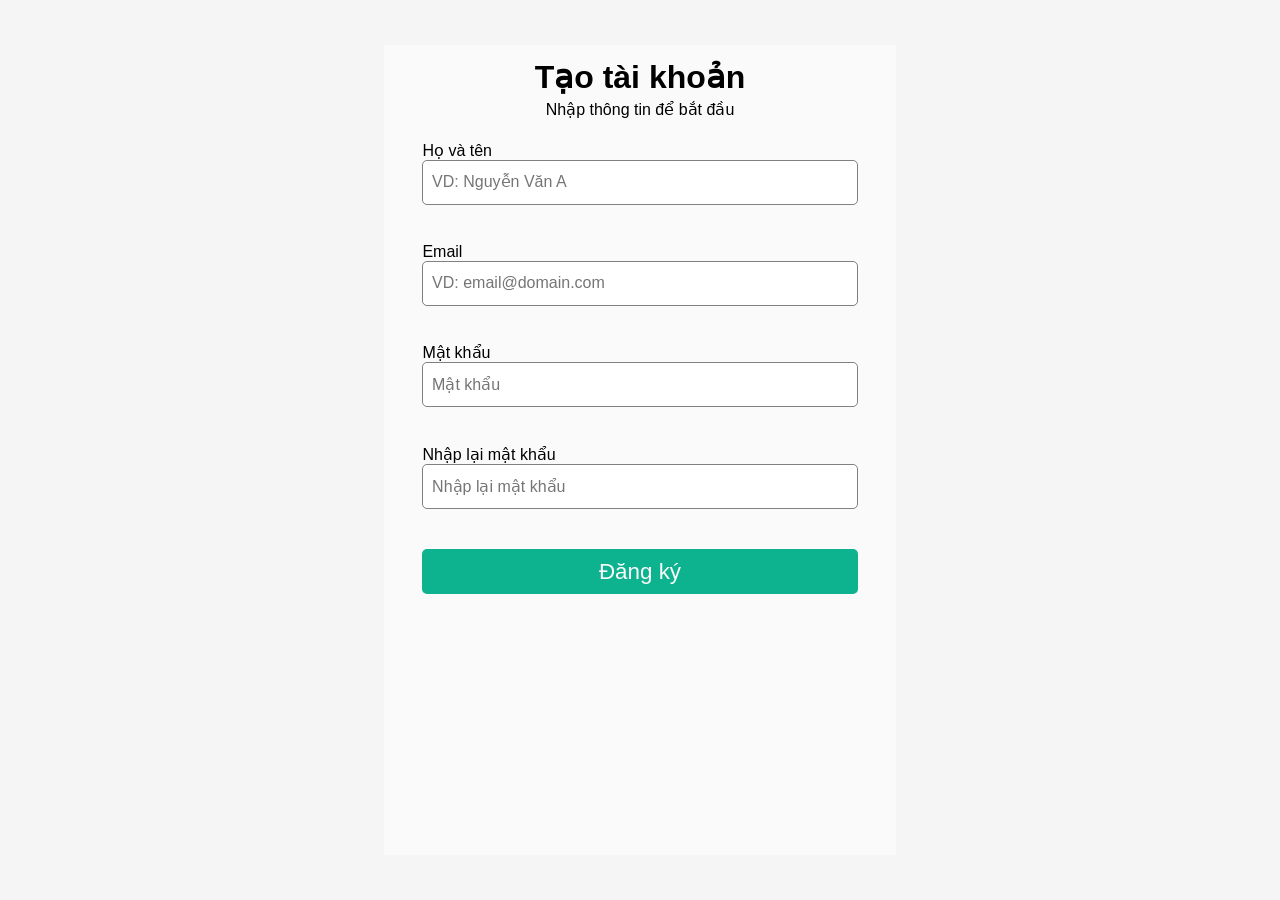
<file: web-ui/form-validation/index.html>
<!DOCTYPE html>
<html lang="en">

<head>
    <meta charset="UTF-8">
    <meta name="viewport" content="width=device-width, initial-scale=1.0">
    <title>Form validation</title>
    <link rel="stylesheet" href="css/style.css">
</head>

<body>
    <div id="parent">
        <form id="form-1" action="">
            <div id="box">
                <h1>Tạo tài khoản</h1>
                <p>Nhập thông tin để bắt đầu</p>
            </div>
            <div class="form-group">
                <label for="fullname">Họ và tên</label>
                <input id="fullname" name="fullname" type="text" placeholder="VD: Nguyễn Văn A">
                <span class="message"></span>
            </div>
            <div class="form-group">
                <label for="email">Email</label>
                <input id="email" name="email" type="text" placeholder="VD: email@domain.com">
                <span class="message"></span>
            </div>
            <div class="form-group">
                <label for="password">Mật khẩu</label>
                <input id="password" name="password" type="password" placeholder="Mật khẩu">
                <span class="message"></span>
            </div>
            <div class="form-group">
                <label for="confirm-password">Nhập lại mật khẩu</label>
                <input id="confirm-password" name="confirm-password" type="password" placeholder="Nhập lại mật khẩu">
                <span class="message"></span>
            </div>
            <button type="submit">
                Đăng ký
            </button>
        </form>
    </div>
    <script src="js/validator.js"></script>

    <script>
        Validator({
            form: "#form-1",
            formGroupSelector: ".form-group",
            errorSelector: ".message",
            rules: [
                Validator.isRequired("#fullname"),
                Validator.isRequired("#email"),
                Validator.isEmail("#email"),
                Validator.minLength("#password", 6),
                Validator.isRequired("#confirm-password"),
                Validator.isConfirmed("#confirm-password", function () {
                    return document.querySelector("#form-1 #password").value;
                }, "Mật khẩu nhập lại không chính xác"),
            ],
            onSubmit: function (data) {
                console.log(data);
            }
        });
    </script>
    <!-- <script src="js/main.js"></script> -->
</body>

</html>
</file>
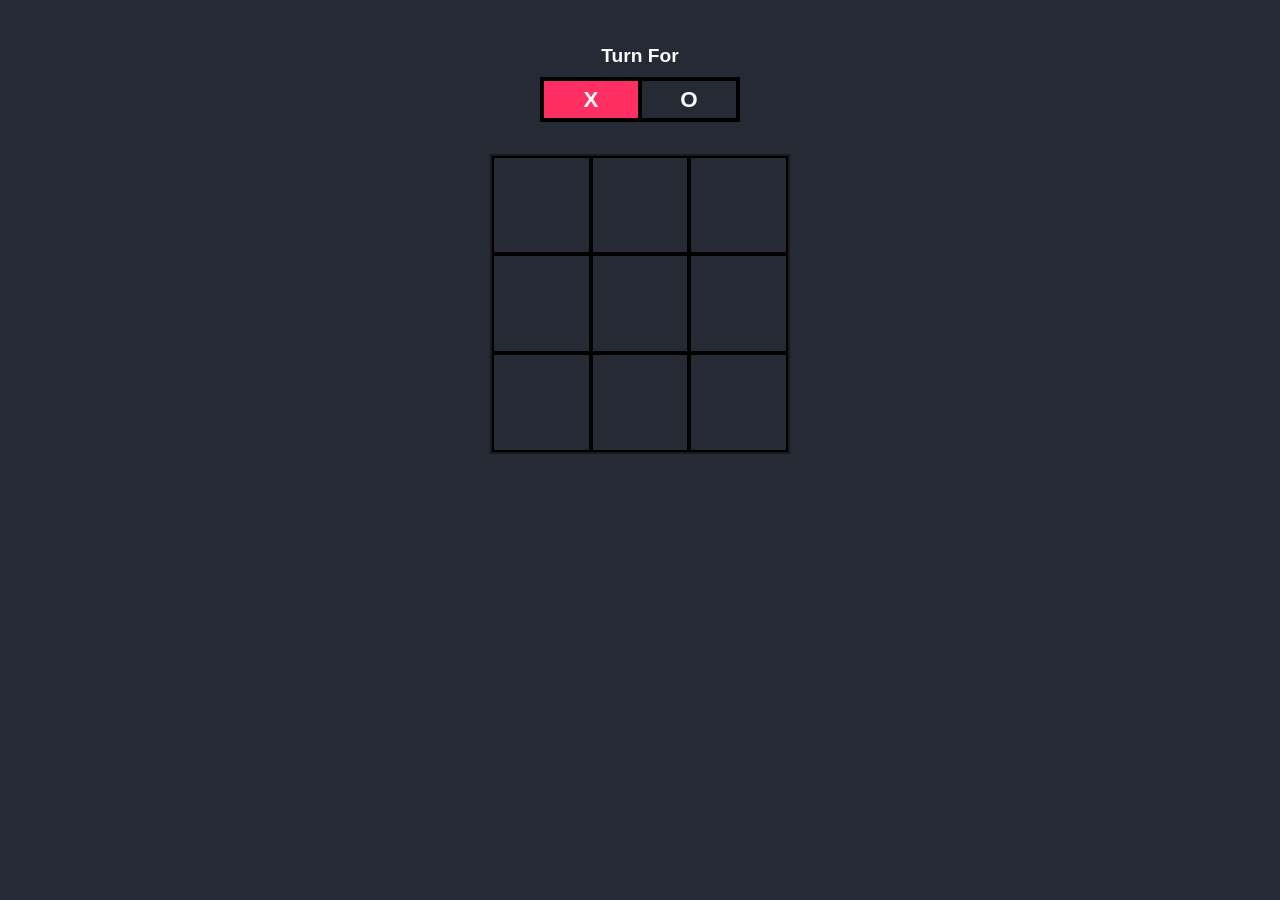
<file: web-ui/tic-tac-toe-web/index.html>
<!DOCTYPE html>
<html lang="en">

<head>
    <meta charset="UTF-8">
    <meta name="viewport" content="width=device-width, initial-scale=1.0">
    <title>Tic Tac Toe</title>
    <link rel="stylesheet" href="assets/css/style.css">
    <!-- <script src="assets/js/main.js"></script> -->
</head>

<body>
    <div id="turn-container">
        <h3>Turn For</h3>
        <div id="turn-box">
            <h4 class="player x active"> X </h4>
            <h4 class="player o"> O </h4>
            <div id="bg"></div>
        </div>
    </div>
    <main>
        <div class="box"> 0 </div>
        <div class="box"> 1 </div>
        <div class="box"> 2 </div>
        <div class="box"> 3 </div>
        <div class="box"> 4 </div>
        <div class="box"> 5 </div>
        <div class="box"> 6 </div>
        <div class="box"> 7 </div>
        <div class="box"> 8 </div>
    </main>
    <h2 id="result"> </h2>
    <button id="play-again">Play Again</button>
    <script src="assets/js/main.js"></script>
</body>

</html>
</file>
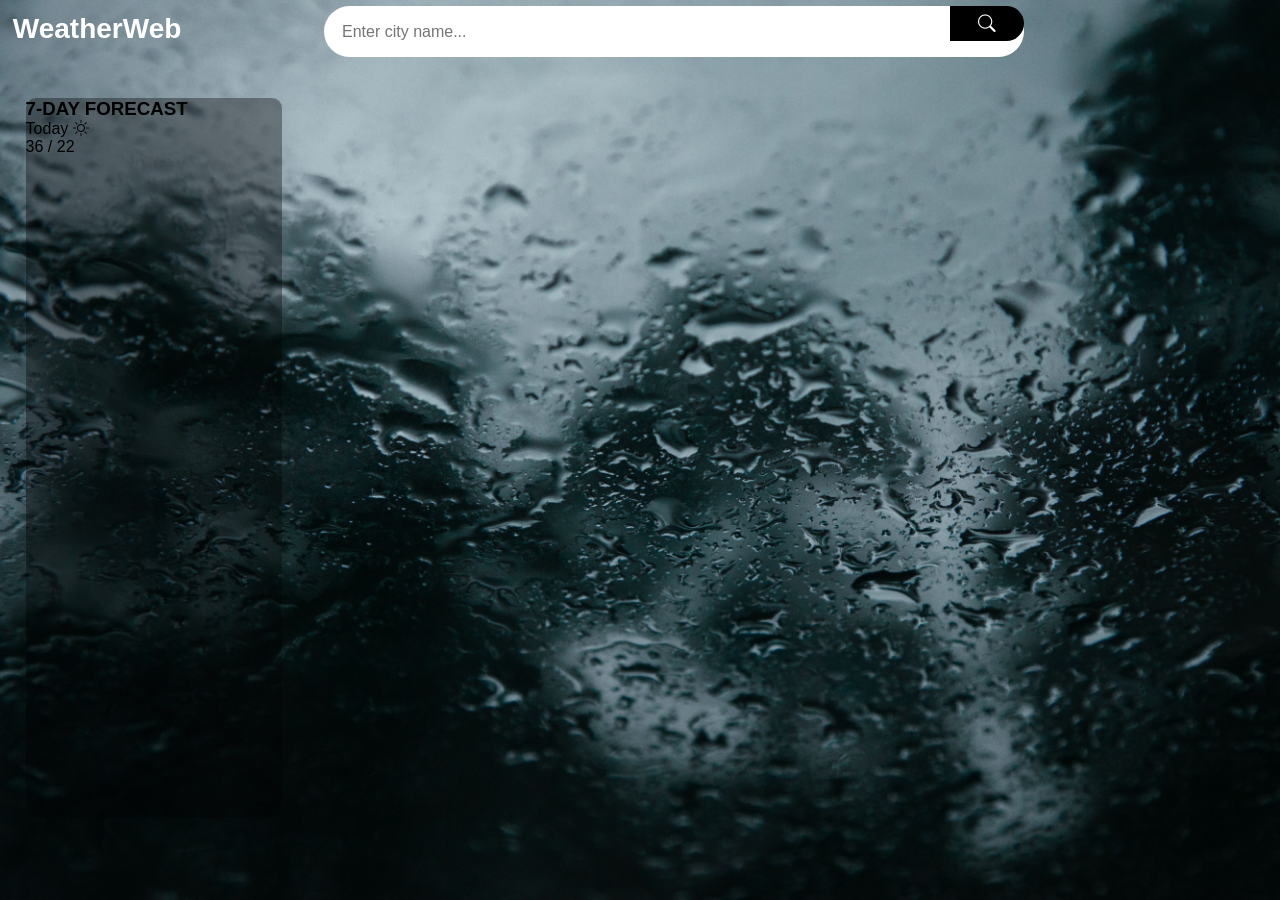
<file: web-ui/weather-web/index.html>
<!DOCTYPE html>
<html lang="en">

<head>
    <meta charset="UTF-8">
    <meta name="viewport" content="width=device-width, initial-scale=1.0">
    <title>Weather Web</title>
    <link rel="stylesheet" href="https://cdn.jsdelivr.net/npm/bootstrap-icons@1.13.1/font/bootstrap-icons.min.css">
    <link rel="stylesheet" href="assets/css/style.css">
</head>

<body class="rain">
    <header>
        <div id="logo">
            WeatherWeb
        </div>

        <div class="search-box">
            <input type="text" placeholder="Enter city name...">
            <i class="bi bi-search"></i>
        </div>
    </header>
    <main>
        <aside>
            <h3>7-DAY FORECAST</h3>
            <div id="forecast-list">
                <div class="forecast-item">
                    <span class="forecast-day">Today</span>
                    <i class="forecast-icon bi bi-sun"></i>
                    <div class="forecast-temperature">
                        <span class="high-temperature">36</span>
                        /
                        <span class="low-temperature">22</span>
                    </div>
                </div>
            </div>
        </aside>
        <section>

        </section>
    </main>
</body>

</html>
</file>
<file: web-ui/form-validation/css/style.css>
* {
    margin: 0;
    padding: 0;
    box-sizing: border-box;
    font-family: sans-serif;
}

body {
    width: 100vw;
    height: 100vh;
    display: flex;
    align-items: center;
    background-color: #f5f5f5;
}

#parent {
    width: 40%;
    height: 90%;
    margin: auto;
    padding: 1% 3%;
    background-color: #fafafa;
}

#box {
    margin-bottom: 5%;
}

#box h1 {
    font-size: 200%;
    font-weight: 700;
    text-align: center;
}

#box p {
    text-align: center;
    margin-top: 1%;
}

.form-group {
    margin: 5% 0;
}

.form-group label {
    font-size: 100%;
    font-weight: 500;
}

.form-group input {
    width: 100%;
    height: 45px;
    padding-left: 2%;
    font-size: 100%;
    border: 1.5px solid gray;
    border-radius: 5px;
}

.message {
    display: block;
    min-height: 16px;
    font-size: 100%;
}

button {
    width: 100%;
    height: 45px;
    margin-top: 0.5%;
    background-color: rgb(12, 179, 142);
    color: #fafafa;
    font-size: 140%;
    border: none;
    border-radius: 5px;
}

button:hover {
    background-color: rgb(1, 116, 91);
    transition: 0.3s;
}

.form-group.invalid input {
    border: 1.5px solid #dc2626;
    color: #dc2626;
    background-color: rgb(250, 217, 217);
}

.form-group.invalid span {
    color: #dc2626;
}
</file>
<file: web-ui/tic-tac-toe-web/assets/css/style.css>
* {
    padding: 0;
    margin: 0;
    box-sizing: border-box;
    color: #fafafa;
    text-align: center;
    font-family: sans-serif;
    transition: 0.2s ease-in-out;
    /* outline: 1px solid red; */
}

body {
    width: 100vw;
    background-color: #252a34;
}

#turn-container {
    width: 200px;
    margin: auto;
    margin-top: 3.5%;
    display: grid;
}

#turn-container h3 {
    font-size: 120%;
}

#turn-box {
    display: flex;
    position: relative;
    width: 200px;
    height: 45px;
    margin-top: 5%;
    border: 2px solid #000000;
}

#turn-box h4 {
    width: 100px;
    padding: 3% 0;
    font-size: 140%;
    border: 2px solid #000000;
}

/* .player {
    background-color: #252a34;
}

.player.active {
    background-color: #ff2e63;
} */

#bg {
    position: absolute;
    bottom: 0;
    left: 0;
    width: 50%;
    height: 100%;
    background-color: #ff2e63;
    z-index: -1;
}

main {
    display: grid;
    grid-template-columns: repeat(3, 1fr);
    grid-template-rows: repeat(3, 1fr);
    height: 300px;
    width: 300px;
    margin: 2.5% auto;
    border: 2px solid #1a1a1a;
}

.box {
    cursor: pointer;
    font-size: 180%;
    font-weight: 600;
    border: 2px solid #000000;
    display: flex;
    justify-content: center;
    align-items: center;
}

.box:hover {
    background-color: #ff2e63;
}

#play-again {
    background-color: #ff2e63;
    display: none;
    padding: 10px 25px;
    font-size: 150%;
    font-weight: 500;
    border: none;
    border-radius: 5px;
    margin: 1% 0;
}

#play-again:hover {
    padding: 10px 40px;
    background-color: #08d9d6;
    color: #000000;
}
</file>
<file: web-ui/weather-web/assets/css/style.css>
* {
    margin: 0;
    padding: 0;
    box-sizing: border-box;
    font-family: Verdana, Geneva, Tahoma, sans-serif;
    /* outline: 1px solid red; */
}

body {
    width: 100vw;
    height: 100vh;
}

.rain {
    background: url(../img/rain_bg.jpg) no-repeat fixed;
    background-size: cover;
}

header {
    width: 100%;
    height: 8%;
    display: flex;
    justify-content: space-between;
}

#logo {
    font-size: 28px;
    font-weight: bold;
    padding: 1%;
    color: white;
}

.search-box {
    position: relative;
    width: 700px;
    height: 100%;
    margin: 0.5% 20% 0 0;
}

.search-box input {
    width: 100%;
    height: 70%;
    padding: 14px 100px 14px 18px;
    border: none;
    outline: none;
    border-radius: 30px;
    font-size: 16px;

}

.search-box i {
    padding: 1% 4%;
    font-size: 110%;
    position: absolute;
    right: 0px;
    top: 0px;
    cursor: pointer;
    border-radius: 0 30px 30px 0;
    color: white;
    background-color: black;
}

.search-box i:hover {
    background-color: rgb(82, 82, 82);
}

main {
    width: 100%;
    height: 80%;
}

aside {
    width: 20%;
    height: 100%;
    float: left;
    margin: 2%;
    border-radius: 10px;
    background: linear-gradient(rgba(0, 0, 0, 0.35), rgba(0, 0, 0, 0.35));
}

section {
    width: 60%;
    height: 100%;
    float: right;
}
</file>
